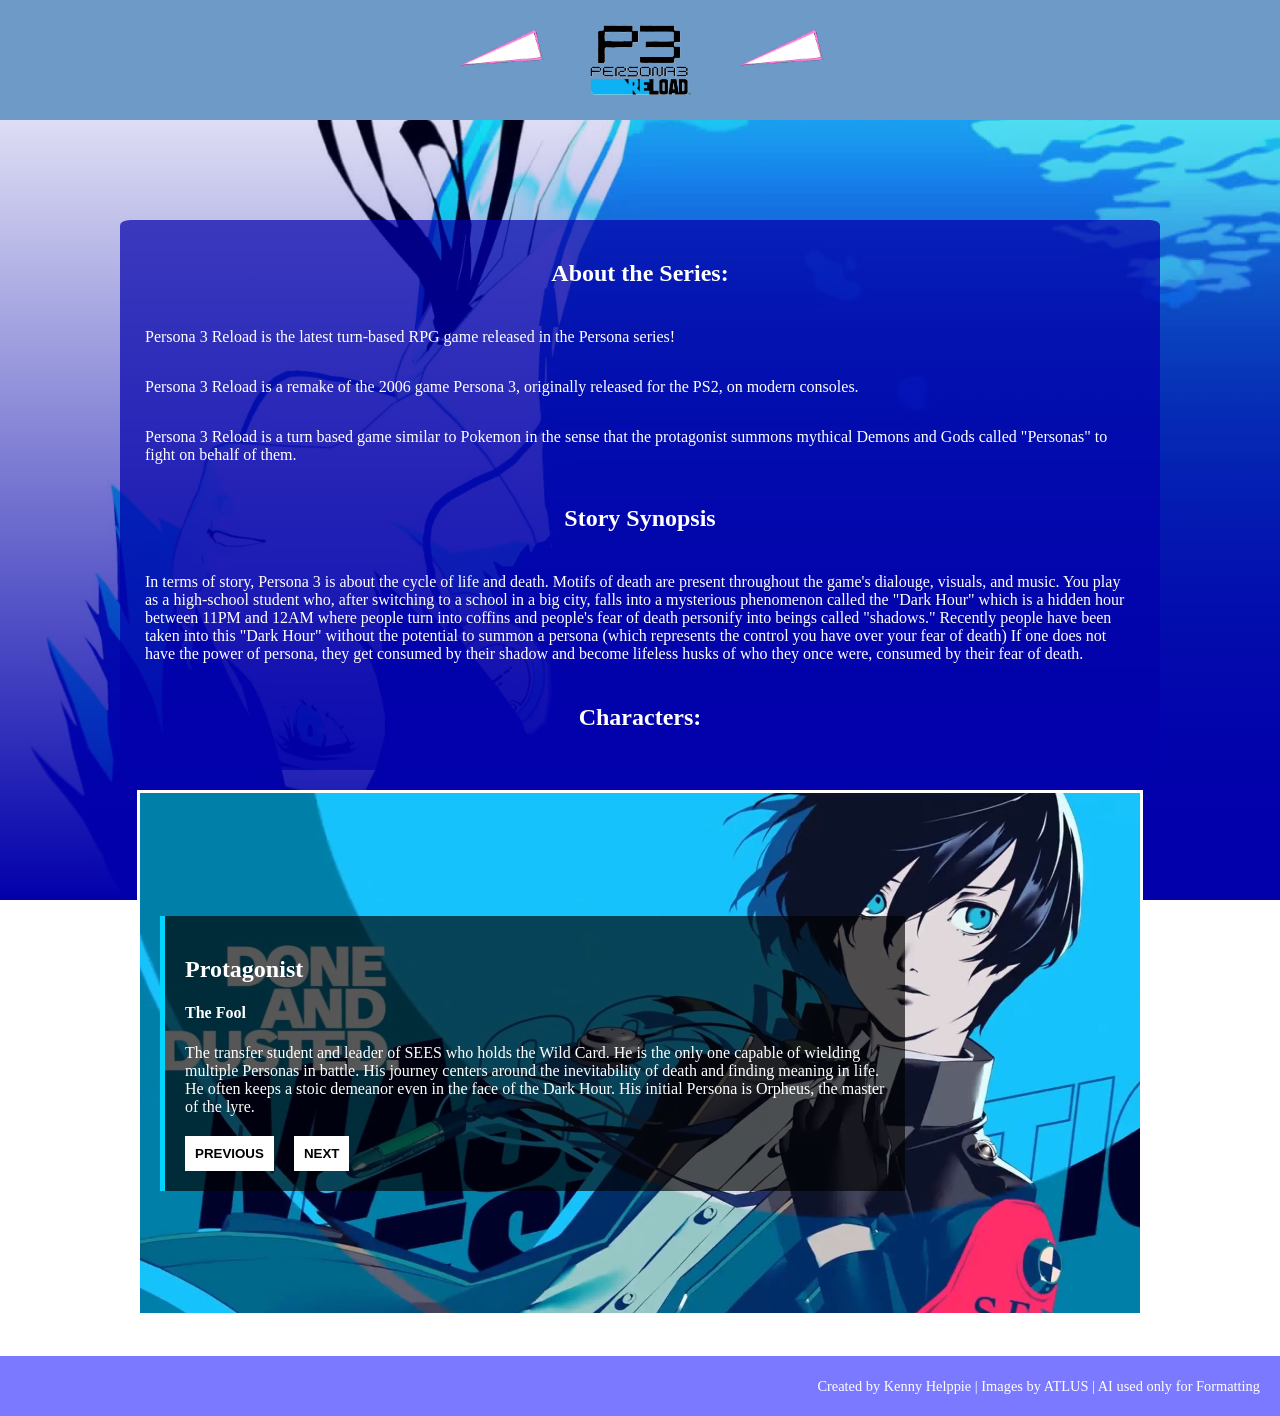
<file: index.html>
<!DOCTYPE html>
<html lang="en">

<head>
    <meta charset="UTF-8">
    <meta name="viewport" content="width=device-width, initial-scale=1.0">
    <link rel="stylesheet" href="style.css">
    <title>Persona Website</title>
</head>

<body>
    <div class="nav-bar">

        <a href="history.html">
            <div class="History">
                <img src="images/p3history.png">
            </div>
        </a>
        <a href="index.html">
            <div class="Logo">
                <img src="images/p3rIcon.png">
            </div>
        </a>

        <a href="guide.html">
            <div class="Guide">
                <img src="images/p3guide.png">
            </div>
        </a>
    </div>



    <div class="main-page-container">
        <div class="main-page-ht">
            <h2>About the Series:</h2>
        </div>
        <div class="main-page-mt">
            <p>Persona 3 Reload is the latest turn-based RPG game released in the Persona series!</p>
            <p>Persona 3 Reload is a remake of the 2006 game Persona 3, originally released for the PS2, on modern
                consoles.</p>
            <p>Persona 3 Reload is a turn based game similar to Pokemon in the sense that the protagonist summons
                mythical Demons and Gods called "Personas" to fight on behalf of them.</p>
        </div>
        <div class="main-page-ht">
            <h2>Story Synopsis</h2>
        </div>
        <div class="main-page-mt">
            <p>In terms of story, Persona 3 is about the cycle of life and death. Motifs of death are present
                throughout the game's dialouge, visuals, and music. You play as a high-school student who, after
                switching to a school in a big city, falls into a mysterious phenomenon called the "Dark Hour" which
                is a hidden hour between 11PM and 12AM where people turn into coffins and people's fear of death
                personify into beings called "shadows." Recently people have been taken into this "Dark Hour"
                without the potential to summon a persona (which represents the control you have over your fear of
                death) If one does not have the power of persona, they get consumed by their shadow and become
                lifeless husks of who they once were, consumed by their fear of death.</p>
        </div>
 <div class="main-page-ht">
            <h2>Characters:</h2>
        </div>
    </div>


    <div class="characters-slideshow" id="character-display">
        <div class="char-info-box">
            <h2 id="char-name">Character Name</h2>
            <h4 id="char-arcana">Arcana</h4>
            <p id="char-desc">Description will appear here (5 sentences).</p>

            <div class="controls">
                <button onclick="changeChar(-1)">PREVIOUS</button>
                <button onclick="changeChar(1)">NEXT</button>
            </div>
        </div>
    </div>
    <!--https://youtu.be/t7Tl76_PELM?si=7IjIfgaDFY3z2Ere&t=1787-->



    <script>
        const partyMembers = [
            {
                name: "Protagonist",
                arcana: "The Fool",
                desc: "The transfer student and leader of SEES who holds the Wild Card. He is the only one capable of wielding multiple Personas in battle. His journey centers around the inevitability of death and finding meaning in life. He often keeps a stoic demeanor even in the face of the Dark Hour. His initial Persona is Orpheus, the master of the lyre.",
                bg: "images/AAAportraits/makotoAAAportrait.jpg" // Make sure these file names match your images!
            },
            {
                name: "Yukari Takeba",
                arcana: "The Lovers",
                desc: "The second party member you get and the first person you meet in the game. Yukari joined SEES to find out more about her father who died in an accident the Kirijo Group was responsible for. Mistsuru Kirijo, the daughter of the president of the Kirijo Group, leads SEES in their expeditions. Yukari's Persona is Io and she has enhanced magic stats making her the ideal healer in your party ",
                bg: "images/AAAportraits/yukariAAAportrait.jpg"
            },
            {
                name: "Junpei Iori",
                arcana: "The Magician",
                desc: "The third party member you get in your party. After being found to have the potential to exist during the Dark Hour, Junpei gets recurited to be a part of SEES. As a part of your initial party, Junpei is the physical move member as he has enhanced strength stats and starts the game with high damaging physical skills. His starting Persona is Hermes, and depsite starting the game with no real reason to do anything. His character arc is all about him finding a place in life",
                bg: "images/AAAportraits/junpeiAAAportrait.jpg"
            },
            {
                name: "Akihiko Sanada",
                arcana: "The Star",
                desc: "Despite being one of the first people you meet and being one of the founding members of SEES like Mitsuru. Akihiko injuries himself the night you awaken to your Persona and only becomes available after Junpei. Akihiko is another physical skilled party member, but has more promise with magic spells, specifically for enemies with lightning affinaties. Akihiko is also the first party member to have a focus on stat buffs like Tarukuja which increases party member attacks. His initial Persona is Polydeuces ",
                bg: "images/AAAportraits/akihikoAAAportrait.jpg"
            },
            {
                name: "Mitsuru Kirijo",
                arcana: "The Empress",
                desc: "The previous leader of SEES before you joined. She was also the original navigator before Fukka joined your team. While she says her Persona has skills that help with navigation, her true ability lies in combat. With enhanced magic stats and decent accuracy. Mitsuru serves as the underdog in your party. Her spells that deal damage never end up doing too much damage but she can inflict aliements that cause enemies to act differently. For example, making an ememy scared so they waste a turn or making an enemy rage so they only use physical skills. Her starting Persona is Penthesilea and her element of choice is Ice. ",
                bg: "images/AAAportraits/mitsuruAAAportrait.jpg"
            },
            {
                name: "Fukka Yamagishi",
                arcana: "The Priestess",
                desc: "After shielding her best friend from a boss shadow in the lobby of tartarus. Fukka awakens to her Persona Lucia, who speciallizes in support. Because of this, Fukka ends up not actually being used in combat but instead as a naviagtor for Tartarus. Despite this sounding like it's not as useful...Fukka's abilites allow you to do things like map out a whole floor of tartarus, scan an enemy to reveal all elemental weaknesses or strengths, amd return to the start from any point. Her Theurgy, Oracle, is the only move that can be used in Battle, allowing her to either fully heal the party, refill SP, cure affinities, or grant stat buffs like attack, defense, or speed up. (What boost you get will always depend on what the party needs first.) ",
                bg: "images/AAAportraits/fukkaAAAportrait.png"
            },
            {
                name: "Aigis",
                arcana: "The Aeon",
                desc: "An Andriod, Aigis is a special party member as she is embedded with a Plume of Dusk. An artifact that within itself has the same will and fearlessness as someone who has the potential to exist during the dark hour. This same artifact not only is able to power aigis and allow her to exist in the Dark Hour, but also allows her the strength of Persona through the sheer will power infused into the Plume of Dusk. Labelled an Anti-Shadow Weapon, Aigis becomes much more than just a party member later on in the story. Her starting Persona is Palladion and she exceeds in physical based skills like gun and strike damage, as well as skills that increase stats in battle.",
                bg: "images/AAAportraits/aigisAAAportrait.jpg"
            },
            {
                name: "Korumaru",
                arcana: "The Strength",
                desc: "Another special case, Korumaru is a dog who once belonged to a priest at a nearby shrine. Korumaru once waited 3 months for his owner to return in vain as he died that day. The sheer will power of Korumaru and his bond with the preist was enough for him to exist during the Dark Hour and awaken to a Persona. Fittingly, his Persona is Cerberus the guardian of the Underworld.",
                bg: "images/AAAportraits/korumaruAAAportrait.jpg"
            },
            {
                name: "Ken Amada",
                arcana: "The Justice",
                desc: "The final special case for the SEES team. Ken is the youngest party member of SEES. Despite being only 10 years old in the game, he gained the will to exist during the Dark Hour when he watched his Mom get murdered on October 8th. This will to avenge his Mom's killer is what led him to awaken to his Persona, Nemesis.",
                bg: "images/AAAportraits/kenAAAportrait.jpg"
            },
                        {
                name: "Shinjiro Aragaki",
                arcana: "The Hierophant",
                desc: "The last party member. Shinjiro was one of the original SEES members along with Akihiko and Mitsuru. However, after a tragedy involving the death of many innocent people. Shinjiro gave up his Persona in hopes for a normal life. Unfortunetly, if someone with the potential of Persona ignores their power for too long. Their Persona will go berserk and start attack the user. This is due to the fact that the strength of heart required to wield a Persona in this game is built from your fearlessness of death. By ignoring your Persona, you actively hide away in the face of death...therefore lossing control of your Persona. When he joins the team he has the Persona Castor and he has the highest attack stat in the entire game with moves that can wipe out enemies immediately  ",
                bg: "images/AAAportraits/shinjiAAAportrait.jpg"
            },

            // Add the rest of the 10 characters here following the same format!
        ];

        let currentIndex = 0;

        function updateDisplay() {
            const char = partyMembers[currentIndex];
            document.getElementById('char-name').innerText = char.name;
            document.getElementById('char-arcana').innerText = char.arcana;
            document.getElementById('char-desc').innerText = char.desc;
            document.getElementById('character-display').style.backgroundImage = `url(${char.bg})`;
        }

        function changeChar(direction) {
            currentIndex += direction;

            // Logic to loop back to the start or end
            if (currentIndex >= partyMembers.length) {
                currentIndex = 0;
            } else if (currentIndex < 0) {
                currentIndex = partyMembers.length - 1;
            }

            updateDisplay();
        }

        // Run this once when the page loads to show the first character
        updateDisplay(); 
    </script>

    <div class="footer">
        <div class="footerContent">
            <p>Created by Kenny Helppie | Images by ATLUS | AI used only for Formatting</p>
        </div>
    </div>

</body>

</html>
</file>
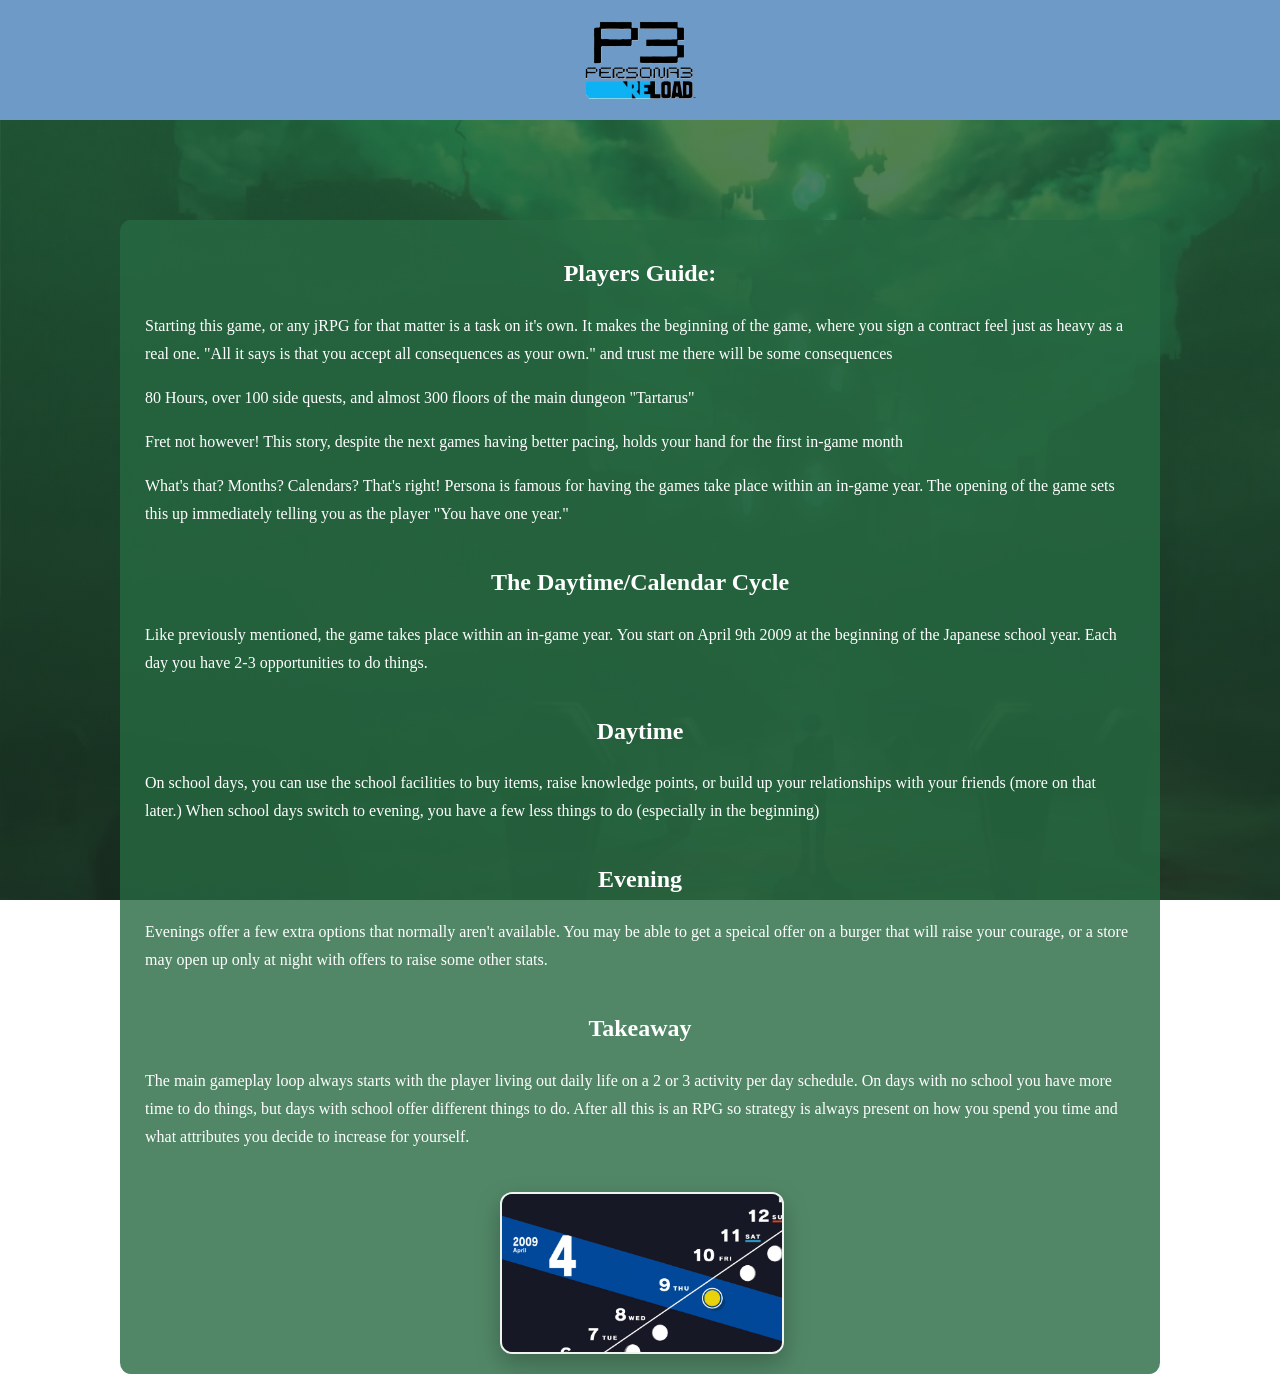
<file: darkhour.html>
<!DOCTYPE html>
<html lang="en">

<head>
    <meta charset="UTF-8">
    <meta name="viewport" content="width=device-width, initial-scale=1.0">
    <link rel="stylesheet" href="style.css">
    <title>The Dark Hour</title>
</head>
 
<body class="darkhour">

     <div class="dh-bar">

        <a href="index.html">
            <div class="logo-dh">
                <img src="images/p3rIcon.png">
            </div>
        </a>

    </div>

    <div class="main-page-container-dh">
        <div class="main-page-ht">
            <h2>Players Guide:</h2>
        </div>
        <div class="main-page-mt">
            <p>Starting this game, or any jRPG for that matter is a task on it's own. It makes the beginning of the
                game, where you sign a contract feel just as heavy as a real one. "All it says is that you accept all
                consequences as your own." and trust me there will be some consequences</p>
            <p>80 Hours, over 100 side quests, and almost 300 floors of the main dungeon "Tartarus"</p>
            <p>Fret not however! This story, despite the next games having better pacing, holds your hand for the first
                in-game month</p>
            <p>What's that? Months? Calendars? That's right! Persona is famous for having the games take place within an
                in-game year. The opening of the game sets this up immediately telling you as the player "You have one
                year." </p>
        </div>
        <div class="main-page-ht">
            <h2>The Daytime/Calendar Cycle</h2>
        </div>
        <div class="main-page-mt">
            <p>Like previously mentioned, the game takes place within an in-game year. You start on April 9th 2009 at
                the beginning of the Japanese school year. Each day you have 2-3 opportunities to do things. </p>
        </div>
        <div class="main-page-ht">
            <h2>Daytime</h2>
        </div>
        <div class="main-page-mt">
            <p>On school days, you can use the school facilities to buy items, raise knowledge points, or build up your
                relationships with your friends (more on that later.) When school days switch to evening, you have a few
                less things to do (especially in the beginning) </p>
        </div>
        <div class="main-page-ht">
            <h2>Evening</h2>
        </div>
        <div class="main-page-mt">
            <p>Evenings offer a few extra options that normally aren't available. You may be able to get a speical offer on
                a burger that will raise your courage, or a store may open up only at night with offers to raise some other
                stats.</p>
        </div>

        <div class="main-page-ht">
            <h2>Takeaway</h2>
        </div>
        <div class="main-page-mt">
            <p>The main gameplay loop always starts with the player living out daily life on a 2 or 3 activity per day
                schedule. On days with no school you have more time to do things, but days with school offer different
                things to do. After all this is an RPG so strategy is always present on how you spend you time and what
                attributes you decide to increase for yourself.</p>
        </div>
        <a href="guide.html" class="darkhour-link">
            <div class="darkhour-img"><img
                    src="images/p3calendar.png" alt="Back to guide"></div>

        </a>
    </div>



</body>

</html>
</file>
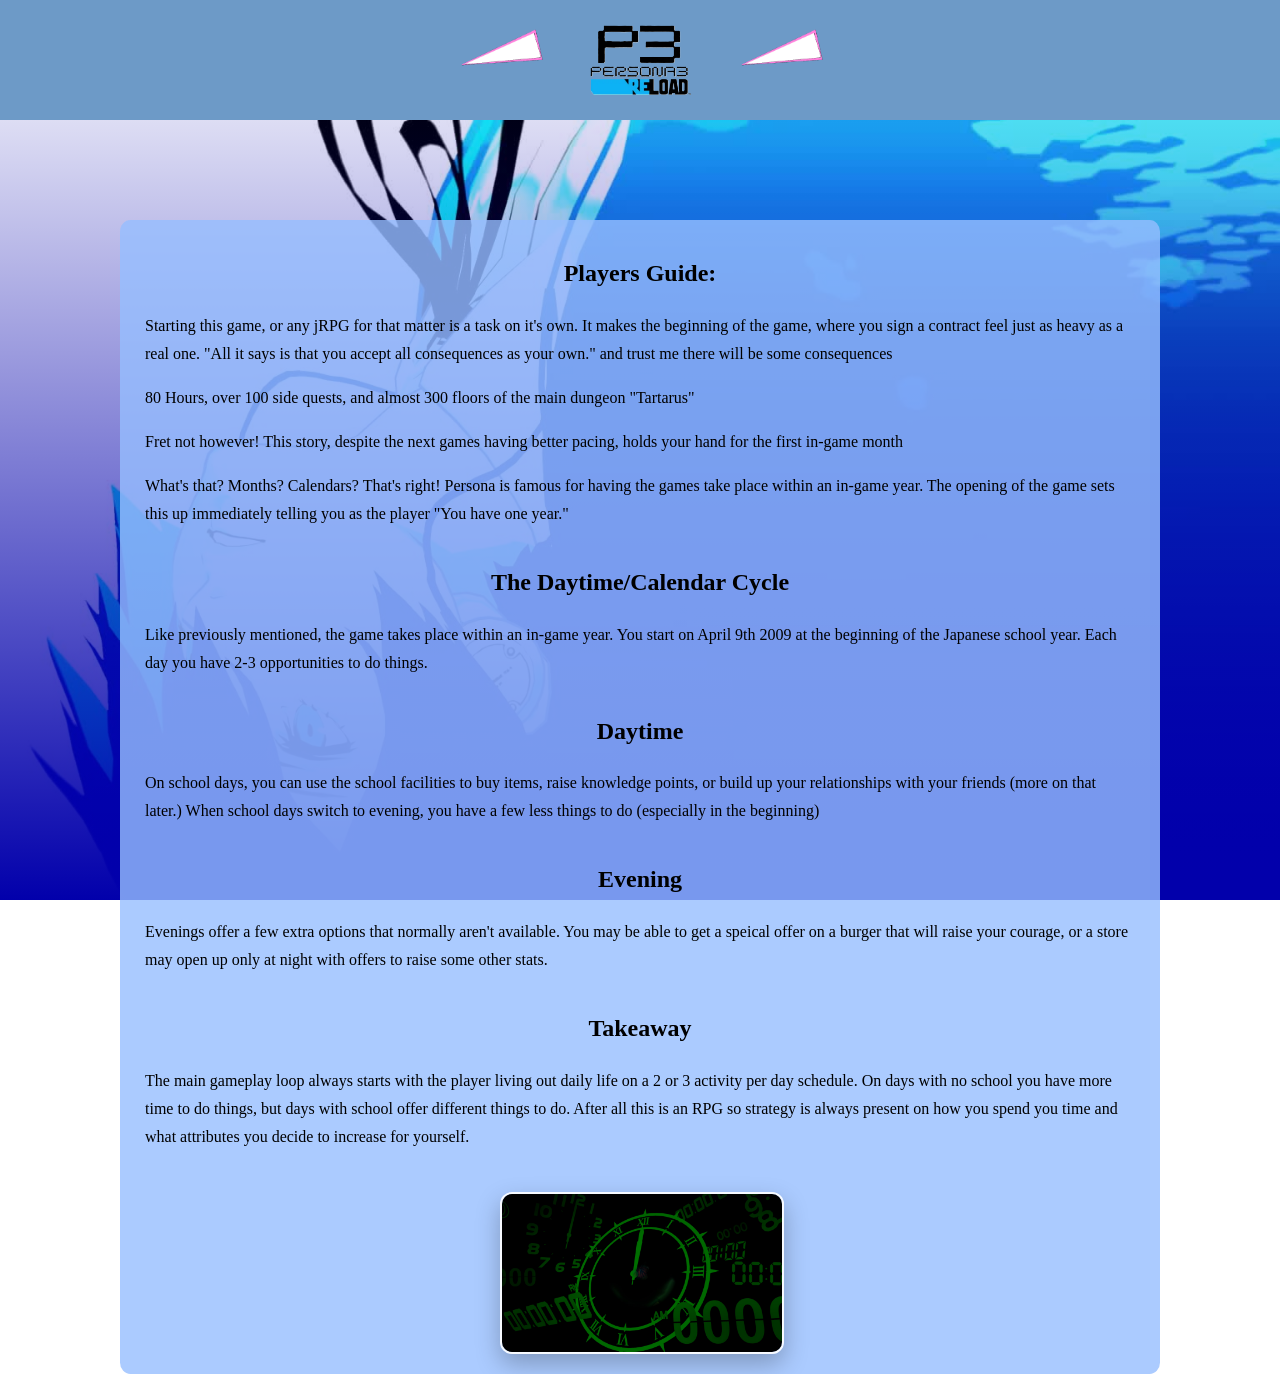
<file: guide.html>
<!DOCTYPE html>
<html lang="en">

<head>
    <meta charset="UTF-8">
    <meta name="viewport" content="width=device-width, initial-scale=1.0">
    <link rel="stylesheet" href="style.css">
    <title>History of Persona!</title>
</head>
 
<body class="guide">

     <div class="guide-bar">
        <a href="history.html">
            <div class="History">
                <img src="images/p3back.png">
            </div>
        </a>
        <a href="index.html">
            <div class="Logo">
                <img src="images/p3rIcon.png">
            </div>
        </a>

        <a href="index.html">
            <div class="Guide">
                <img src="images/p3guide.png">
            </div>
        </a>
    </div>

    <div class="main-page-container-guide">
        <div class="main-page-ht">
            <h2>Players Guide:</h2>
        </div>
        <div class="main-page-mt">
            <p>Starting this game, or any jRPG for that matter is a task on it's own. It makes the beginning of the
                game, where you sign a contract feel just as heavy as a real one. "All it says is that you accept all
                consequences as your own." and trust me there will be some consequences</p>
            <p>80 Hours, over 100 side quests, and almost 300 floors of the main dungeon "Tartarus"</p>
            <p>Fret not however! This story, despite the next games having better pacing, holds your hand for the first
                in-game month</p>
            <p>What's that? Months? Calendars? That's right! Persona is famous for having the games take place within an
                in-game year. The opening of the game sets this up immediately telling you as the player "You have one
                year." </p>
        </div>
        <div class="main-page-ht">
            <h2>The Daytime/Calendar Cycle</h2>
        </div>
        <div class="main-page-mt">
            <p>Like previously mentioned, the game takes place within an in-game year. You start on April 9th 2009 at
                the beginning of the Japanese school year. Each day you have 2-3 opportunities to do things. </p>
        </div>
        <div class="main-page-ht">
            <h2>Daytime</h2>
        </div>
        <div class="main-page-mt">
            <p>On school days, you can use the school facilities to buy items, raise knowledge points, or build up your
                relationships with your friends (more on that later.) When school days switch to evening, you have a few
                less things to do (especially in the beginning) </p>
        </div>
        <div class="main-page-ht">
            <h2>Evening</h2>
        </div>
        <div class="main-page-mt">
            <p>Evenings offer a few extra options that normally aren't available. You may be able to get a speical offer on
                a burger that will raise your courage, or a store may open up only at night with offers to raise some other
                stats.</p>
        </div>

        <div class="main-page-ht">
            <h2>Takeaway</h2>
        </div>
        <div class="main-page-mt">
            <p>The main gameplay loop always starts with the player living out daily life on a 2 or 3 activity per day
                schedule. On days with no school you have more time to do things, but days with school offer different
                things to do. After all this is an RPG so strategy is always present on how you spend you time and what
                attributes you decide to increase for yourself.</p>
        </div>
        <a href="darkhour.html" class="darkhour-link">
            <div class="darkhour-img">
                <img src="images/clock-striking-midnight-to-initiate-the-dark-hour-in-persona-3-reload.png" alt="Go to Dark Hour page">
            </div>
        </a>
    </div>



</body>

</html>
</file>
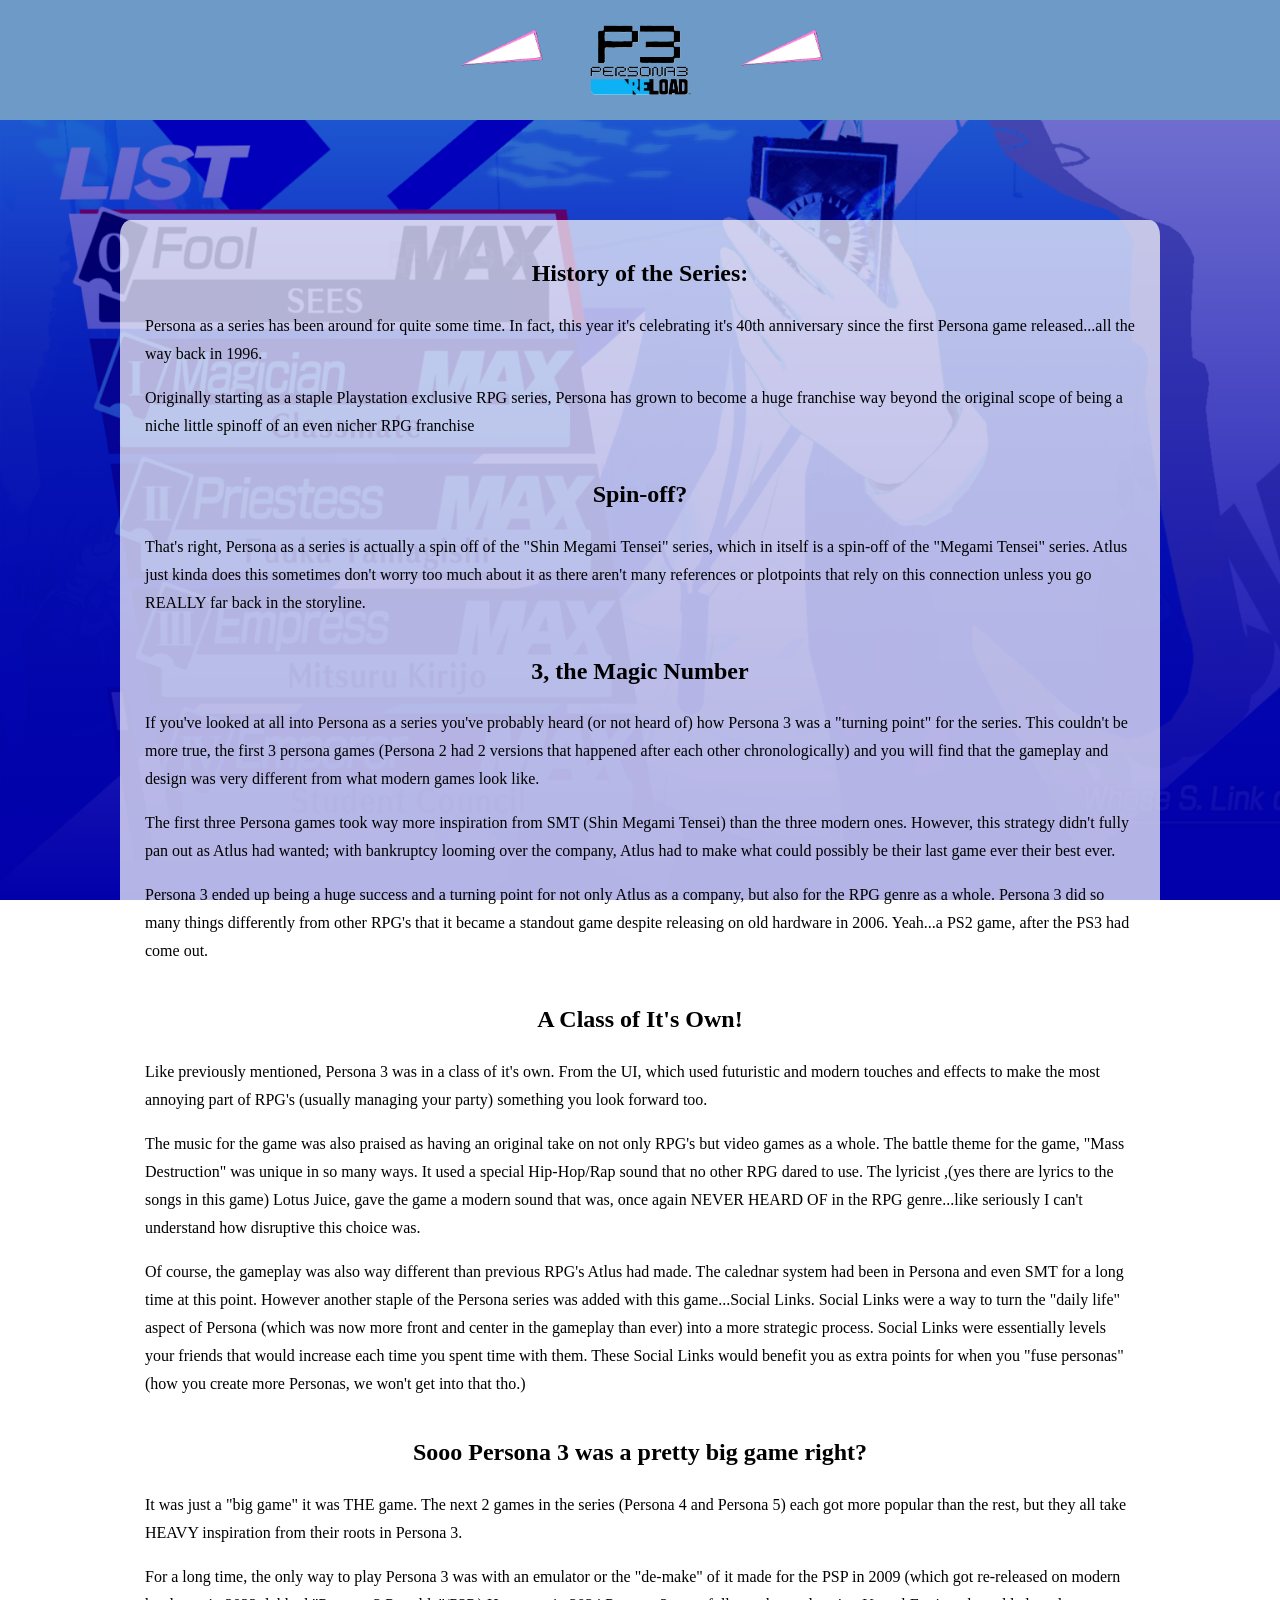
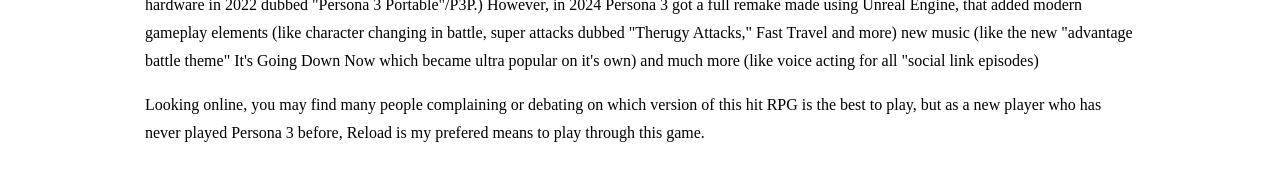
<file: history.html>
<!DOCTYPE html>
<html lang="en">

<head>
    <meta charset="UTF-8">
    <meta name="viewport" content="width=device-width, initial-scale=1.0">
    <link rel="stylesheet" href="style.css">
    <title>History of Persona!</title>
</head>

<body class="history">

    <div class="history-bar">
        <a href="index.html">
            <div class="History">
                <img src="images/p3back.png">
            </div>
        </a>
        <a href="index.html">
            <div class="Logo">
                <img src="images/p3rIcon.png">
            </div>
        </a>

        <a href="guide.html">
            <div class="Guide">
                <img src="images/p3guide.png">
            </div>
        </a>
    </div>

    <div class="main-page-container-history">
        <div class="main-page-ht">
            <h2>History of the Series:</h2>
        </div>
        <div class="main-page-mt">
            <p>Persona as a series has been around for quite some time. In fact, this year it's celebrating it's 40th
                anniversary since the first Persona game released...all the way back in 1996.</p>
            <p>Originally starting as a staple Playstation exclusive RPG series, Persona has grown to become a huge
                franchise way beyond the original scope of being a niche little spinoff of an even nicher RPG franchise
            </p>
        </div>
        <div class="main-page-ht">
            <h2>Spin-off?</h2>
        </div>
        <div class="main-page-mt">
            <p>That's right, Persona as a series is actually a spin off of the "Shin Megami Tensei" series, which in
                itself is a spin-off of the "Megami Tensei" series. Atlus just kinda does this sometimes don't worry too
                much about it as there aren't many references or plotpoints that rely on this connection unless you go
                REALLY far back in the storyline. </p>
        </div>
        <div class="main-page-ht">
            <h2>3, the Magic Number</h2>
        </div>
        <div class="main-page-mt">
            <p>If you've looked at all into Persona as a series you've probably heard (or not heard of) how Persona 3
                was a "turning point" for the series. This couldn't be more true, the first 3 persona games (Persona 2
                had 2 versions that happened after each other chronologically) and you will find that the gameplay and
                design was very different from what modern games look like. </p>
            <p>The first three Persona games took way more inspiration from SMT (Shin Megami Tensei) than the three
                modern ones. However, this strategy didn't fully pan out as Atlus had wanted; with bankruptcy looming
                over the company, Atlus had to make what could possibly be their last game ever their best ever. </p>
            <p>Persona 3 ended up being a huge success and a turning point for not only Atlus as a company, but also for
                the RPG genre as a whole. Persona 3 did so many things differently from other RPG's that it became a
                standout game despite releasing on old hardware in 2006. Yeah...a PS2 game, after the PS3 had come out.
            </p>
        </div>
        <div class="main-page-ht">
            <h2>A Class of It's Own!</h2>
        </div>
        <div class="main-page-mt">
            <p>Like previously mentioned, Persona 3 was in a class of it's own. From the UI, which used futuristic and
                modern touches and effects to make the most annoying part of RPG's (usually managing your party)
                something you look forward too.</p>
            <p>The music for the game was also praised as having an original take on not only RPG's but video games as a
                whole. The battle theme for the game, "Mass Destruction" was unique in so many ways. It used a special
                Hip-Hop/Rap sound that no other RPG dared to use. The lyricist ,(yes there are lyrics to the songs in
                this game) Lotus Juice, gave the game a modern sound that was, once again NEVER HEARD OF in the RPG
                genre...like seriously I can't understand how disruptive this choice was. </p>
            <p>Of course, the gameplay was also way different than previous RPG's Atlus had made. The calednar system
                had been in Persona and even SMT for a long time at this point. However another staple of the Persona
                series was added with this game...Social Links. Social Links were a way to turn the "daily life" aspect
                of Persona (which was now more front and center in the gameplay than ever) into a more strategic
                process. Social Links were essentially levels your friends that would increase each time you spent time
                with them. These Social Links would benefit you as extra points for when you "fuse personas" (how you
                create more Personas, we won't get into that tho.) </p>
        </div>
        <div class="main-page-ht">
            <h2>Sooo Persona 3 was a pretty big game right?</h2>
        </div>
        <div class="main-page-mt">
            <p>It was just a "big game" it was THE game. The next 2 games in the series (Persona 4 and Persona 5) each
                got more popular than the rest, but they all take HEAVY inspiration from their roots in Persona 3. </p>
            <p>For a long time, the only way to play Persona 3 was with an emulator or the "de-make" of it made for the
                PSP in 2009 (which got re-released on modern hardware in 2022 dubbed "Persona 3 Portable"/P3P.) However,
                in 2024 Persona 3 got a full remake made using Unreal Engine, that added modern gameplay elements (like
                character changing in battle, super attacks dubbed "Therugy Attacks," Fast Travel and more) new music
                (like the new "advantage battle theme" It's Going Down Now which became ultra popular on it's own) and
                much more (like voice acting for all "social link episodes)</p>
            <p>Looking online, you may find many people complaining or debating on which version of this hit RPG is the
                best to play, but as a new player who has never played Persona 3 before, Reload is my prefered means to
                play through this game. </p>
        </div>
    </div>
</body>

</html>
</file>
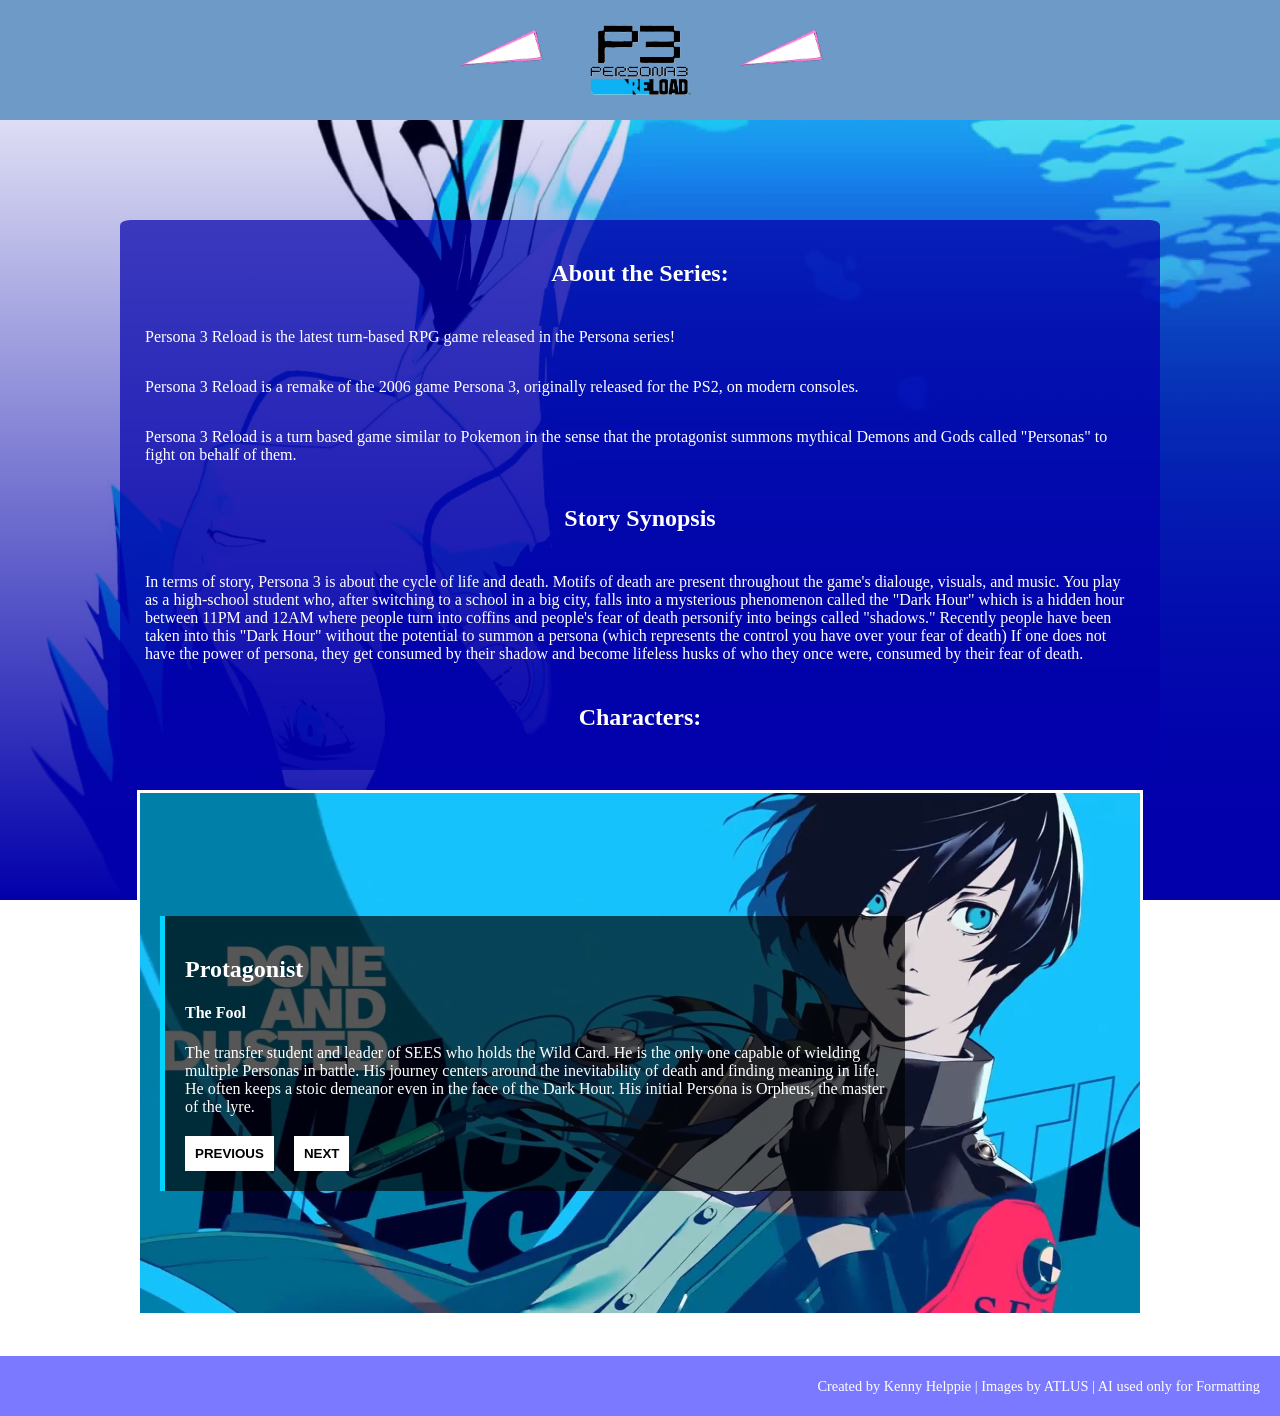
<file: home.html>
<!DOCTYPE html>
<html lang="en">

<head>
    <meta charset="UTF-8">
    <meta name="viewport" content="width=device-width, initial-scale=1.0">
    <link rel="stylesheet" href="style.css">
    <title>Persona Website</title>
</head>

<body>
    <div class="nav-bar">

        <a href="history.html">
            <div class="History">
                <img src="images/p3history.png">
            </div>
        </a>
        <a href="home.html">
            <div class="Logo">
                <img src="images/p3rIcon.png">
            </div>
        </a>

        <a href="guide.html">
            <div class="Guide">
                <img src="images/p3guide.png">
            </div>
        </a>
    </div>



    <div class="main-page-container">
        <div class="main-page-ht">
            <h2>About the Series:</h2>
        </div>
        <div class="main-page-mt">
            <p>Persona 3 Reload is the latest turn-based RPG game released in the Persona series!</p>
            <p>Persona 3 Reload is a remake of the 2006 game Persona 3, originally released for the PS2, on modern
                consoles.</p>
            <p>Persona 3 Reload is a turn based game similar to Pokemon in the sense that the protagonist summons
                mythical Demons and Gods called "Personas" to fight on behalf of them.</p>
        </div>
        <div class="main-page-ht">
            <h2>Story Synopsis</h2>
        </div>
        <div class="main-page-mt">
            <p>In terms of story, Persona 3 is about the cycle of life and death. Motifs of death are present
                throughout the game's dialouge, visuals, and music. You play as a high-school student who, after
                switching to a school in a big city, falls into a mysterious phenomenon called the "Dark Hour" which
                is a hidden hour between 11PM and 12AM where people turn into coffins and people's fear of death
                personify into beings called "shadows." Recently people have been taken into this "Dark Hour"
                without the potential to summon a persona (which represents the control you have over your fear of
                death) If one does not have the power of persona, they get consumed by their shadow and become
                lifeless husks of who they once were, consumed by their fear of death.</p>
        </div>
 <div class="main-page-ht">
            <h2>Characters:</h2>
        </div>
    </div>


    <div class="characters-slideshow" id="character-display">
        <div class="char-info-box">
            <h2 id="char-name">Character Name</h2>
            <h4 id="char-arcana">Arcana</h4>
            <p id="char-desc">Description will appear here (5 sentences).</p>

            <div class="controls">
                <button onclick="changeChar(-1)">PREVIOUS</button>
                <button onclick="changeChar(1)">NEXT</button>
            </div>
        </div>
    </div>
    <!--https://youtu.be/t7Tl76_PELM?si=7IjIfgaDFY3z2Ere&t=1787-->



    <script>
        const partyMembers = [
            {
                name: "Protagonist",
                arcana: "The Fool",
                desc: "The transfer student and leader of SEES who holds the Wild Card. He is the only one capable of wielding multiple Personas in battle. His journey centers around the inevitability of death and finding meaning in life. He often keeps a stoic demeanor even in the face of the Dark Hour. His initial Persona is Orpheus, the master of the lyre.",
                bg: "images/AAAportraits/makotoAAAportrait.jpg" // Make sure these file names match your images!
            },
            {
                name: "Yukari Takeba",
                arcana: "The Lovers",
                desc: "The second party member you get and the first person you meet in the game. Yukari joined SEES to find out more about her father who died in an accident the Kirijo Group was responsible for. Mistsuru Kirijo, the daughter of the president of the Kirijo Group, leads SEES in their expeditions. Yukari's Persona is Io and she has enhanced magic stats making her the ideal healer in your party ",
                bg: "images/AAAportraits/yukariAAAportrait.jpg"
            },
            {
                name: "Junpei Iori",
                arcana: "The Magician",
                desc: "The third party member you get in your party. After being found to have the potential to exist during the Dark Hour, Junpei gets recurited to be a part of SEES. As a part of your initial party, Junpei is the physical move member as he has enhanced strength stats and starts the game with high damaging physical skills. His starting Persona is Hermes, and depsite starting the game with no real reason to do anything. His character arc is all about him finding a place in life",
                bg: "images/AAAportraits/junpeiAAAportrait.jpg"
            },
            {
                name: "Akihiko Sanada",
                arcana: "The Star",
                desc: "Despite being one of the first people you meet and being one of the founding members of SEES like Mitsuru. Akihiko injuries himself the night you awaken to your Persona and only becomes available after Junpei. Akihiko is another physical skilled party member, but has more promise with magic spells, specifically for enemies with lightning affinaties. Akihiko is also the first party member to have a focus on stat buffs like Tarukuja which increases party member attacks. His initial Persona is Polydeuces ",
                bg: "images/AAAportraits/akihikoAAAportrait.jpg"
            },
            {
                name: "Mitsuru Kirijo",
                arcana: "The Empress",
                desc: "The previous leader of SEES before you joined. She was also the original navigator before Fukka joined your team. While she says her Persona has skills that help with navigation, her true ability lies in combat. With enhanced magic stats and decent accuracy. Mitsuru serves as the underdog in your party. Her spells that deal damage never end up doing too much damage but she can inflict aliements that cause enemies to act differently. For example, making an ememy scared so they waste a turn or making an enemy rage so they only use physical skills. Her starting Persona is Penthesilea and her element of choice is Ice. ",
                bg: "images/AAAportraits/mitsuruAAAportrait.jpg"
            },
            {
                name: "Fukka Yamagishi",
                arcana: "The Priestess",
                desc: "After shielding her best friend from a boss shadow in the lobby of tartarus. Fukka awakens to her Persona Lucia, who speciallizes in support. Because of this, Fukka ends up not actually being used in combat but instead as a naviagtor for Tartarus. Despite this sounding like it's not as useful...Fukka's abilites allow you to do things like map out a whole floor of tartarus, scan an enemy to reveal all elemental weaknesses or strengths, amd return to the start from any point. Her Theurgy, Oracle, is the only move that can be used in Battle, allowing her to either fully heal the party, refill SP, cure affinities, or grant stat buffs like attack, defense, or speed up. (What boost you get will always depend on what the party needs first.) ",
                bg: "images/AAAportraits/fukkaAAAportrait.png"
            },
            {
                name: "Aigis",
                arcana: "The Aeon",
                desc: "An Andriod, Aigis is a special party member as she is embedded with a Plume of Dusk. An artifact that within itself has the same will and fearlessness as someone who has the potential to exist during the dark hour. This same artifact not only is able to power aigis and allow her to exist in the Dark Hour, but also allows her the strength of Persona through the sheer will power infused into the Plume of Dusk. Labelled an Anti-Shadow Weapon, Aigis becomes much more than just a party member later on in the story. Her starting Persona is Palladion and she exceeds in physical based skills like gun and strike damage, as well as skills that increase stats in battle.",
                bg: "images/AAAportraits/aigisAAAportrait.jpg"
            },
            {
                name: "Korumaru",
                arcana: "The Strength",
                desc: "Another special case, Korumaru is a dog who once belonged to a priest at a nearby shrine. Korumaru once waited 3 months for his owner to return in vain as he died that day. The sheer will power of Korumaru and his bond with the preist was enough for him to exist during the Dark Hour and awaken to a Persona. Fittingly, his Persona is Cerberus the guardian of the Underworld.",
                bg: "images/AAAportraits/korumaruAAAportrait.jpg"
            },
            {
                name: "Ken Amada",
                arcana: "The Justice",
                desc: "The final special case for the SEES team. Ken is the youngest party member of SEES. Despite being only 10 years old in the game, he gained the will to exist during the Dark Hour when he watched his Mom get murdered on October 8th. This will to avenge his Mom's killer is what led him to awaken to his Persona, Nemesis.",
                bg: "images/AAAportraits/kenAAAportrait.jpg"
            },
                        {
                name: "Shinjiro Aragaki",
                arcana: "The Hierophant",
                desc: "The last party member. Shinjiro was one of the original SEES members along with Akihiko and Mitsuru. However, after a tragedy involving the death of many innocent people. Shinjiro gave up his Persona in hopes for a normal life. Unfortunetly, if someone with the potential of Persona ignores their power for too long. Their Persona will go berserk and start attack the user. This is due to the fact that the strength of heart required to wield a Persona in this game is built from your fearlessness of death. By ignoring your Persona, you actively hide away in the face of death...therefore lossing control of your Persona. When he joins the team he has the Persona Castor and he has the highest attack stat in the entire game with moves that can wipe out enemies immediately  ",
                bg: "images/AAAportraits/shinjiAAAportrait.jpg"
            },

            // Add the rest of the 10 characters here following the same format!
        ];

        let currentIndex = 0;

        function updateDisplay() {
            const char = partyMembers[currentIndex];
            document.getElementById('char-name').innerText = char.name;
            document.getElementById('char-arcana').innerText = char.arcana;
            document.getElementById('char-desc').innerText = char.desc;
            document.getElementById('character-display').style.backgroundImage = `url(${char.bg})`;
        }

        function changeChar(direction) {
            currentIndex += direction;

            // Logic to loop back to the start or end
            if (currentIndex >= partyMembers.length) {
                currentIndex = 0;
            } else if (currentIndex < 0) {
                currentIndex = partyMembers.length - 1;
            }

            updateDisplay();
        }

        // Run this once when the page loads to show the first character
        updateDisplay(); 
    </script>

    <div class="footer">
        <div class="footerContent">
            <p>Created by Kenny Helppie | Images by ATLUS | AI used only for Formatting</p>
        </div>
    </div>

</body>

</html>
</file>
<file: style.css>
Body {
    background-image: linear-gradient(to bottom, rgba(2, 0, 171, 0), rgba(2, 0, 171, 1)), url(images/p3rBackground.jpg);
    background-attachment: fixed;
    min-height: 100vh;
    width: 100%;
    background-repeat: no-repeat;
    background-size: cover;
    margin: 0;
}

.main-page-container {
    display: flex;
    flex-direction: column;
    flex-wrap: wrap;
    background: rgba(2, 0, 171, 0.7);
    border-radius: 1%;
    color: white;
    margin: 100px auto 0;
    width: min(90vw, 1000px);
    max-width: 1000px;
    padding: 20px;
    height: auto;
}

.main-page-ht {
    display: flex;
    flex-direction: column;
    align-items: center;
    justify-content: center;

}

.main-page-mt {
    display: flex;
    flex-direction: column;
    margin: 5px;
    justify-content: center;
}

.nav-bar {
    display: flex;
    flex-wrap: wrap;
    position: sticky;
    top: 0;
    background: rgb(109, 154, 199);
    min-height: 100px;
    padding: 10px 20px;
    width: 100%;
    justify-content: center;
    gap: 20px;
    align-items: center;
    box-sizing: border-box;
}

.Logo,
.History,
.Guide {
    display: flex;
    align-items: center;
    justify-content: center;
    width: 120px;
    height: 100px;
    margin: 0;
}

.Logo a {
    display: flex;
    align-items: center;
    justify-content: center;
    width: 100%;
    height: 100%;
    text-decoration: none;
}


.Logo img,
.History img,
.Guide img {
    max-width: 100%;
    max-height: 100%;
    object-fit: contain;
}

.characters {
    display: flex;

}

.footer {
    display: flex;
    background-color: rgb(123, 121, 255);
    width: 100%;
    justify-content: end;
    align-items: center;
    min-height: 60px;
    margin-top: 40px;
    padding: 15px 20px;
    box-sizing: border-box;
}

.footerContent {
    color: white;
    text-align: end;
    font-size: 0.9rem;
}

.footerContent p {
    margin: 0;
    line-height: 1.5;
}


/* THIS PART IS GOING TO BE THE CHARACTER PAGES */

.characters-slideshow {
    margin: 20px auto;
    width: min(90vw, 1000px);
    height: min(60vw, 520px);
    min-height: 360px;
    display: flex;
    align-items: center;
    justify-content: flex-start;
    /* Keeps text to the side like P3 UI */
    border: 3px solid white;
    background-size: cover;
    background-position: center;
    transition: background-image 0.5s ease-in-out;
    /* Smooth transition */
    position: relative;
}

.char-info-box {
    background: rgba(0, 0, 0, 0.65);
    /* Dark semi-transparent box */
    color: white;
    padding: 20px;
    margin-left: 20px;
    width: min(90vw, 700px);
    max-width: 700px;
    border-left: 5px solid #00d4ff;
    /* Persona 3 blue accent */
}

.controls {
    margin-top: 20px;
    display: flex;
    flex-wrap: wrap;
    gap: 10px;
}

.controls button {
    background: white;
    border: none;
    padding: 10px;
    font-weight: bold;
    cursor: pointer;
    margin-right: 10px;
}

.controls button:hover {
    background: #00d4ff;
    color: white;
}

/* EVERYTHING BELOW THIS IS GOING TO BE HISTORY */

Body.history {
    background-image: linear-gradient(to bottom, rgba(2, 0, 171, .5), rgba(2, 0, 171, 1)), url(images/sociallinkP3R.jpg);
    background-attachment: fixed;
    min-height: 100vh;
    width: 100%;
    background-repeat: no-repeat;
    background-size: cover;
    margin: 0;
}

.history-bar,
.guide-bar,
.dh-bar {
    display: flex;
    position: sticky;
    top: 0;
    background: rgb(109, 154, 199);
    min-height: 100px;
    padding: 10px 20px;
    width: 100%;
    justify-content: center;
    gap: 20px;
    align-items: center;
    box-sizing: border-box;
}

.main-page-container-history,
.main-page-container-guide,
.main-page-container-dh {
    display: flex;
    background-color: RGBA(38, 106, 65, 0.8);
    color: #FFFFFF;
    flex-direction: column;
    flex-wrap: wrap;
    border-radius: 1%;
    margin: 100px auto 0;
    width: min(90vw, 1000px);
    max-width: 1000px;
    padding: 20px;
    height: auto;
}

.main-page-container-history {
    background: rgba(255, 255, 255, 0.7);
    color: black;
}

.main-page-container-guide {
    background: rgba(151, 191, 255, 0.8);
    color: black;
}

.main-page-container-guide p,
.main-page-container-history p,
.main-page-container-dh p {
    line-height: 1.75;
    margin: 0 0 1rem;
    max-width: 100%;
    word-wrap: break-word;
}

.darkhour-link {
    display: block;
    width: min(280px, 90vw);
    margin: 20px auto 0;
    text-decoration: none;
}

.darkhour-img {
    display: block;
    width: 100%;
    height: auto;
    overflow: hidden;
    border-radius: 12px;
    border: 2px solid rgba(255, 255, 255, 0.9);
    box-shadow: 0 10px 24px rgba(0, 0, 0, 0.25);
}

.darkhour-img img {
    width: 100%;
    height: auto;
    display: block;
    object-fit: cover;
    cursor: pointer;
}

.logo-dh {
    display: flex;
    align-self: center;
    width: 150px;
    height: 100px;
    justify-content: center;
}

.logo-dh a {
    display: flex;
    align-items: center;
    justify-content: center;
    width: 100%;
    height: 100%;
    text-decoration: none;
}

Body.darkhour {
    background-image: linear-gradient(to bottom, rgba(38, 106, 65, .8), rgba(28, 50, 37, .8)), url(images/darkhourbg.png);
    background-attachment: fixed;
    min-height: 100vh;
    width: 100%;
    background-repeat: no-repeat;
    background-size: cover;
    margin: 0;
}
</file>
